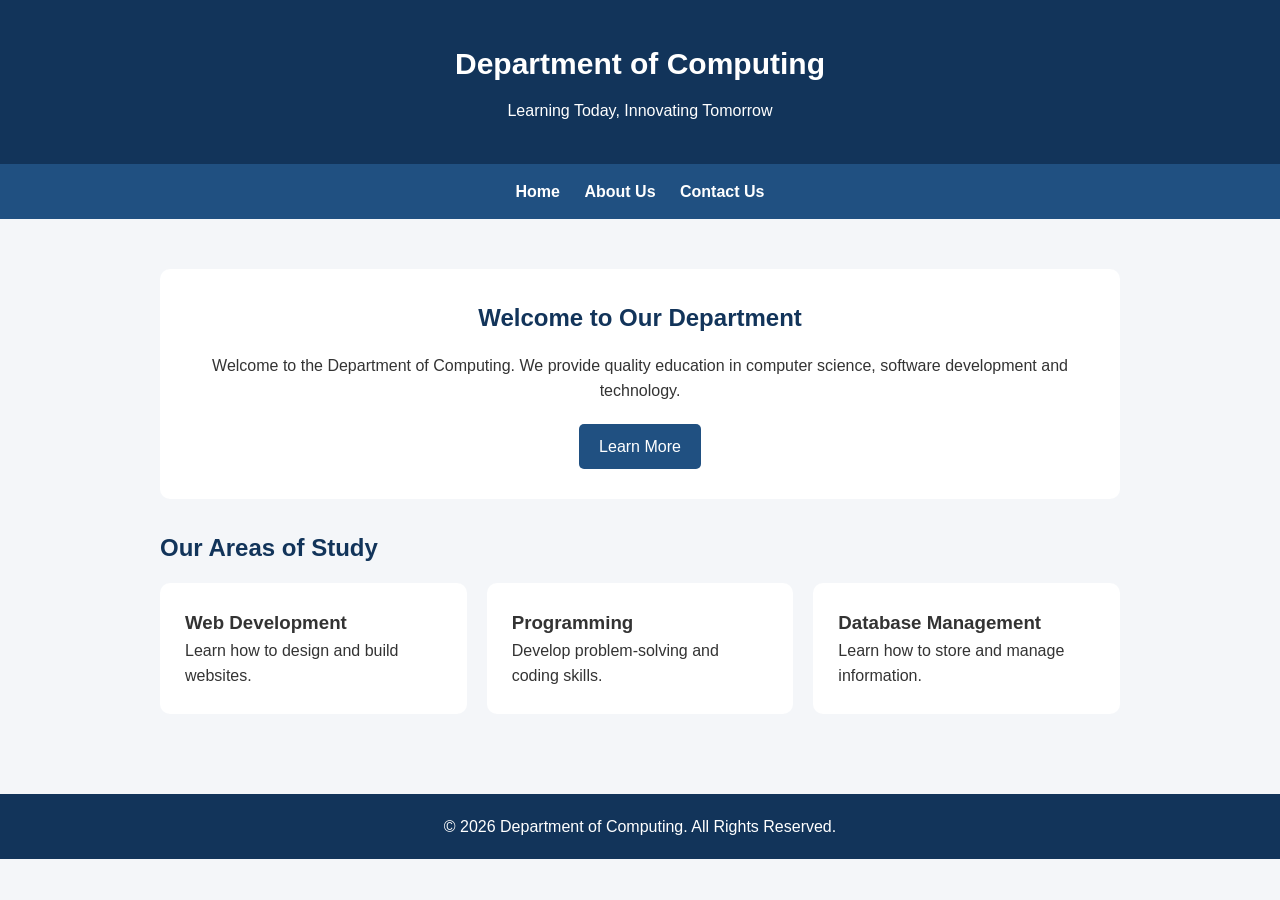
<file: index.html>
<!DOCTYPE html>
<html lang="en">
<head>
    <meta charset="UTF-8">
    <meta name="viewport" content="width=device-width, initial-scale=1.0">
    <title>Department of Computing | Home</title>
    <link rel="stylesheet" href="style.css">
</head>
<body>

    <header>
        <h1>Department of Computing</h1>
        <p>Learning Today, Innovating Tomorrow</p>
    </header>

    <nav>
        <a href="index.html">Home</a>
        <a href="about.html">About Us</a>
        <a href="contact.html">Contact Us</a>
    </nav>

    <main>
        <section class="welcome">
            <h2>Welcome to Our Department</h2>
            <p>
                Welcome to the Department of Computing.
                We provide quality education in computer
                science, software development and technology.
            </p>
            <a class="btn" href="about.html">Learn More</a>
        </section>

        <section>
            <h2>Our Areas of Study</h2>
            <div class="cards">
                <div class="card">
                    <h3>Web Development</h3>
                    <p>Learn how to design and build websites.</p>
                </div>
                <div class="card">
                    <h3>Programming</h3>
                    <p>Develop problem-solving and coding skills.</p>
                </div>
                <div class="card">
                    <h3>Database Management</h3>
                    <p>Learn how to store and manage information.</p>
                </div>
            </div>
        </section>
    </main>

    <footer>
        <p>&copy; 2026 Department of Computing. All Rights Reserved.</p>
    </footer>

</body>
</html>
</file>
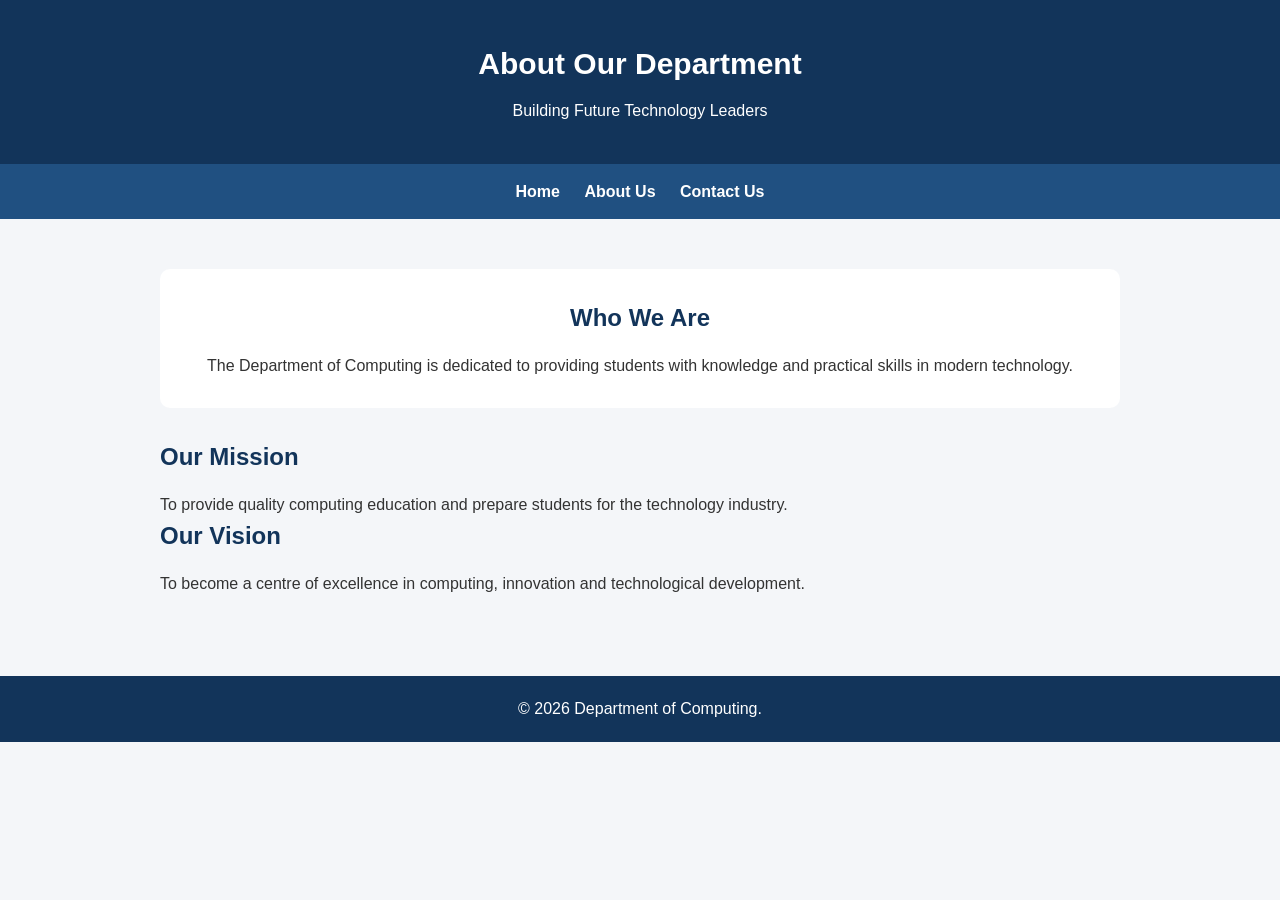
<file: about.html>
<!DOCTYPE html>
<html lang="en">
<head>
    <meta charset="UTF-8">
    <meta name="viewport" content="width=device-width, initial-scale=1.0">
    <title>About Us | Department of Computing</title>
    <link rel="stylesheet" href="style.css">
</head>
<body>

    <header>
        <h1>About Our Department</h1>
        <p>Building Future Technology Leaders</p>
    </header>

    <nav>
        <a href="index.html">Home</a>
        <a href="about.html">About Us</a>
        <a href="contact.html">Contact Us</a>
    </nav>

    <main>
        <section class="welcome">
            <h2>Who We Are</h2>
            <p>
                The Department of Computing is dedicated
                to providing students with knowledge and
                practical skills in modern technology.
            </p>
        </section>

        <section>
            <h2>Our Mission</h2>
            <p>
                To provide quality computing education
                and prepare students for the technology industry.
            </p>

            <h2>Our Vision</h2>
            <p>
                To become a centre of excellence in computing,
                innovation and technological development.
            </p>
        </section>
    </main>

    <footer>
        <p>&copy; 2026 Department of Computing.</p>
    </footer>

</body>
</html>
</file>
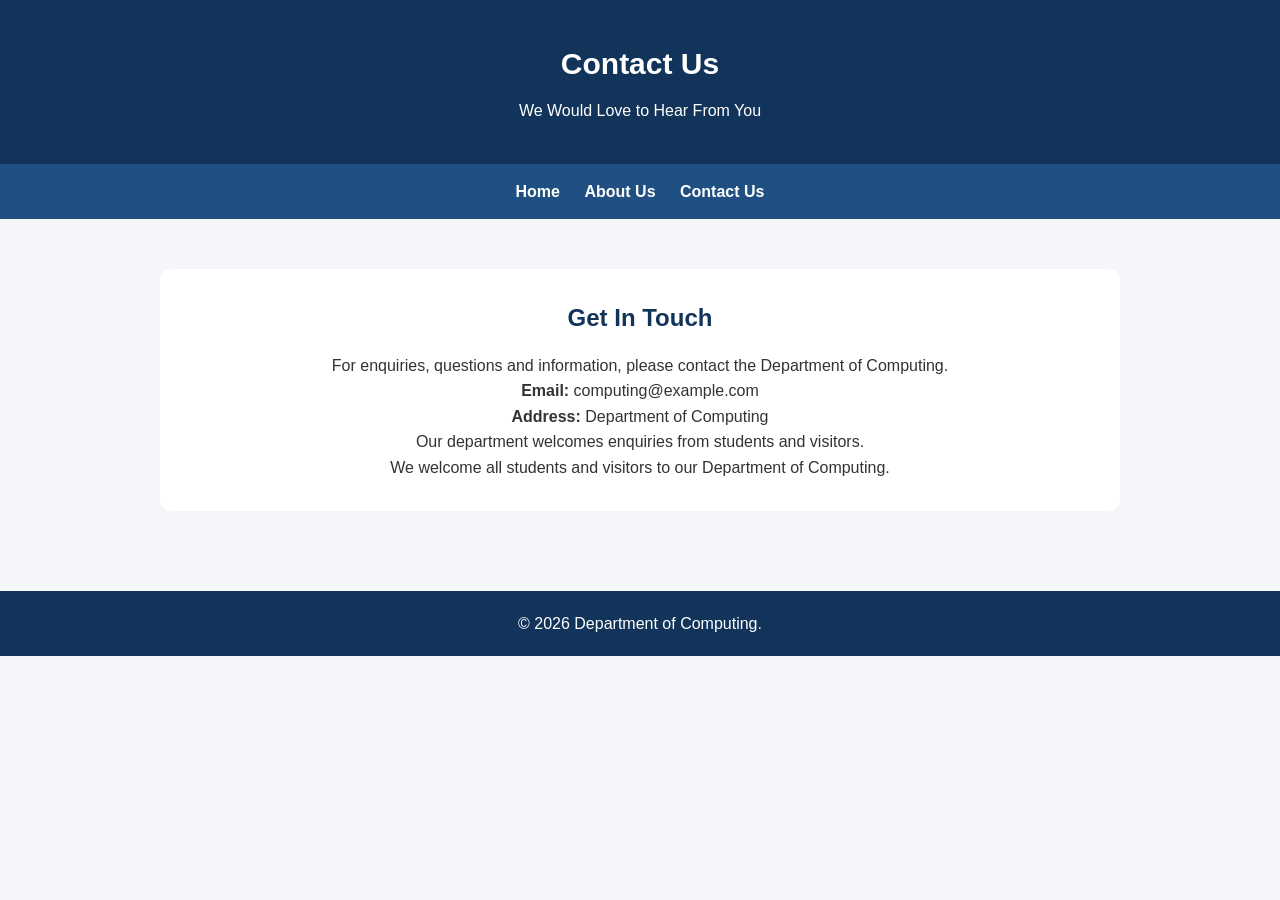
<file: Contact.html>
<!DOCTYPE html>
<html lang="en">
<head>
    <meta charset="UTF-8">
    <meta name="viewport" content="width=device-width, initial-scale=1.0">
    <title>contact Us | Department of Computing</title>
    <link rel="stylesheet" href="style.css">
</head>
<body>

    <header>
        <h1>Contact Us</h1>
        <p>We Would Love to Hear From You</p>
    </header>

    <nav>
        <a href="index.html">Home</a>
        <a href="about.html">About Us</a>
        <a href="contact.html">Contact Us</a>
    </nav>

    <main>
        <section class="welcome">
            <h2>Get In Touch</h2>
            <p>For enquiries, questions and information,
            please contact the Department of Computing.</p>

            <p><strong>Email:</strong> computing@example.com</p>
            <p><strong>Address:</strong> Department of Computing</p>
            <p> Our department welcomes enquiries from students and visitors.</p>
            <p>We welcome all students and visitors to our Department of Computing.</p>
        </section>
    </main>

    <footer>
        <p>&copy; 2026 Department of Computing.</p>
    </footer>

</body>
</html>
</file>
<file: style.css>
* {
    margin: 0;
    padding: 0;
    box-sizing: border-box;
}

body {
    font-family: Arial, sans-serif;
    background-color: #f4f6f9;
    color: #333;
    line-height: 1.6;
}

header {
    background-color: #12345a;
    color: white;
    text-align: center;
    padding: 40px 15px;
}

header h1 {
    font-size: 30px;
    margin-bottom: 10px;
}

nav {
    background-color: #205081;
    text-align: center;
    padding: 15px;
}

nav a {
    color: white;
    text-decoration: none;
    margin: 10px;
    font-weight: bold;
}

nav a:hover {
    color: #ffd700;
}

main {
    max-width: 1000px;
    margin: 30px auto;
    padding: 20px;
}

section {
    margin-bottom: 30px;
}

.welcome {
    background-color: white;
    padding: 30px;
    border-radius: 10px;
    text-align: center;
}

h2 {
    color: #12345a;
    margin-bottom: 15px;
}

.cards {
    display: flex;
    flex-wrap: wrap;
    gap: 20px;
}

.card {
    background-color: white;
    padding: 25px;
    border-radius: 10px;
    flex: 1;
    min-width: 200px;
}

.btn {
    display: inline-block;
    background-color: #205081;
    color: white;
    padding: 10px 20px;
    margin-top: 20px;
    text-decoration: none;
    border-radius: 5px;
}

footer {
    background-color: #12345a;
    color: white;
    text-align: center;
    padding: 20px;
    margin-top: 30px;
}

@media (max-width: 600px) {
    header h1 {
        font-size: 23px;
    }

    nav a {
        display: inline-block;
        margin: 5px;
    }

    main {
        padding: 12px;
    }
}
</file>
